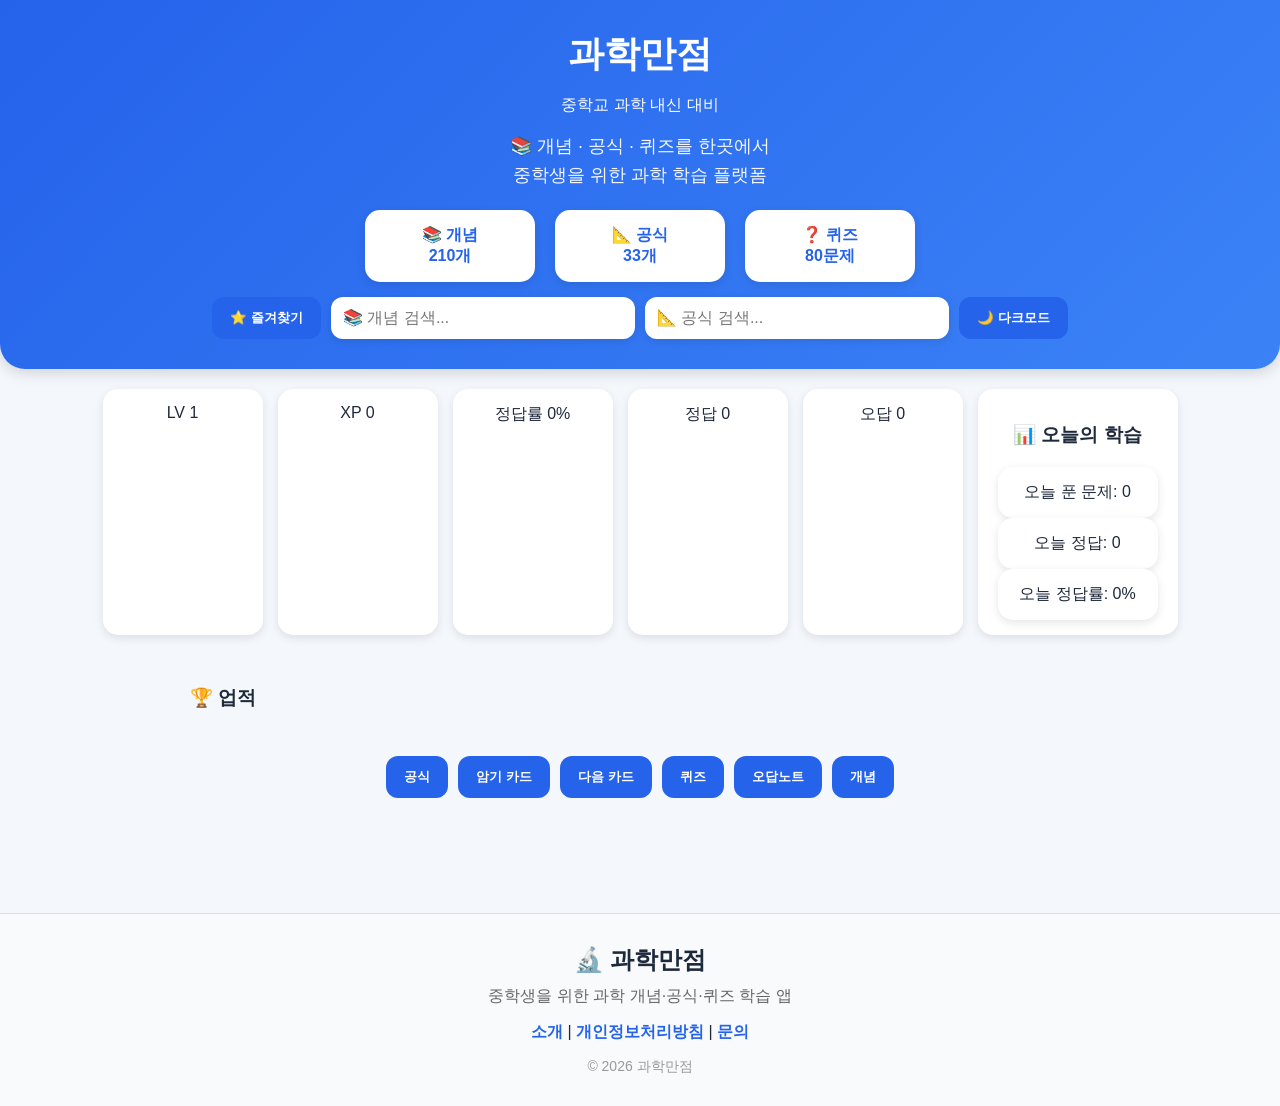
<file: index.html>
<!DOCTYPE html>
<html lang="ko">
<head>
<link rel="icon" type="image/png" href="science-icon.png">
<meta charset="UTF-8">
<meta name="viewport" content="width=device-width, initial-scale=1.0">
<script async src="https://pagead2.googlesyndication.com/pagead/js/adsbygoogle.js?client=ca-pub-6716423138144415"
     crossorigin="anonymous"></script>
<title>과학만점 - 중학교 과학 내신 대비</title>
<meta name="description" content="중학생을 위한 과학 개념, 공식, 퀴즈 학습 사이트">

<meta name="keywords" content="중학교 과학, 과학 개념, 과학 공식, 과학 퀴즈, 물리, 화학, 생명과학, 지구과학, 과학만점">
<link rel="stylesheet" href="style.css">
</head>
<body>

<section id="formulas">

    <section id="favorites" class="hidden">
        <h2>즐겨찾기</h2>
        <div id="favoriteResults"></div>
    </section>

</section>

<header>
<h1>과학만점</h1>
<p>중학교 과학 내신 대비</p>
<p class="hero-text">
📚 개념 · 공식 · 퀴즈를 한곳에서<br>
중학생을 위한 과학 학습 플랫폼
</p>
<div class="site-stats">

<div>
📚 개념
<br>
<strong>210개</strong>
</div>

<div>
📐 공식
<br>
<strong>33개</strong>
</div>

<div>
❓ 퀴즈
<br>
<strong>80문제</strong>
</div>

</div>

<div class="top-bar">

<button onclick="showTab('concepts');showFavorites()">
⭐ 즐겨찾기
</button>

<input
type="text"
id="searchInput"
placeholder="📚 개념 검색..."
oninput="searchConcept()">

<input
type="text"
id="formulaSearch"
placeholder="📐 공식 검색..."
oninput="searchFormula()">

<button onclick="toggleDarkMode()">
🌙 다크모드
</button>

</div>
</header>



<div class="stats">

<div>LV <span id="level">1</span></div>

<div>XP <span id="xp">0</span></div>

<div>정답률 <span id="accuracy">0</span>%</div>

<div>정답 <span id="correctCount">0</span></div>

<div>오답 <span id="wrongCount">0</span></div>

<div id="todayStats">
    <h3>📊 오늘의 학습</h3>

    <div>오늘 푼 문제:
        <span id="todaySolved">0</span>
    </div>

    <div>오늘 정답:
        <span id="todayCorrect">0</span>
    </div>

    <div>오늘 정답률:
        <span id="todayAccuracy">0</span>%
    </div>
</div>

</div>

<div id="achievements">
<h3>🏆 업적</h3>
<ul id="achievementList"></ul>
</div>

<div class="xp-bar">
    <div id="xpFill"></div>
</div>

<nav>
<button onclick="
showTab('formulas');
document
.getElementById('formulaResults')
.classList.remove('hidden-formula');
">
공식
</button>

<button onclick="showTab('flashcards')">
암기 카드
</button>
<button onclick="nextCard()">
다음 카드
</button>

<button onclick="
showTab('quiz');
setQuizMode('all');
">
퀴즈
</button>

<button onclick="showTab('wrong')">
오답노트
</button>

<button onclick="
showTab('concepts');
searchConcept();
">
개념
</button>

</nav>

<main>

<div id="formulaResults" class="hidden-formula"></div>

<section id="flashcards">
    

<h2>암기 카드</h2>

<div class="card"
onclick="flipCard()"
id="flashcard">
밀도 공식은?
</div>

</section>

<section id="quiz" class="hidden">

<h2>퀴즈</h2>

<button onclick="setQuizMode('all')">
전체 퀴즈
</button>

<button onclick="setQuizMode('wrong')">
오답 복습
</button>

<p id="question"></p>

<div id="answers"></div>

<p id="result"></p>

</section>

<section id="wrong" class="hidden">

<h2>오답노트</h2>

<ul id="wrongList"></ul>

</section>

<section id="concepts" class="hidden">

<div id="conceptResults"></div>

</section>

</main>

<footer class="footer">

<div class="footer-title">
🔬 과학만점
</div>

<div class="footer-desc">
중학생을 위한 과학 개념·공식·퀴즈 학습 앱
</div>

<div class="footer-links">
<a href="about.html">소개</a>
|
<a href="privacy.html">개인정보처리방침</a>
|
<a href="contact.html">문의</a>
</div>

<div class="footer-copy">
© 2026 과학만점
</div>

</footer>

<script src="script.js"></script>

</body>
</html>
</file>
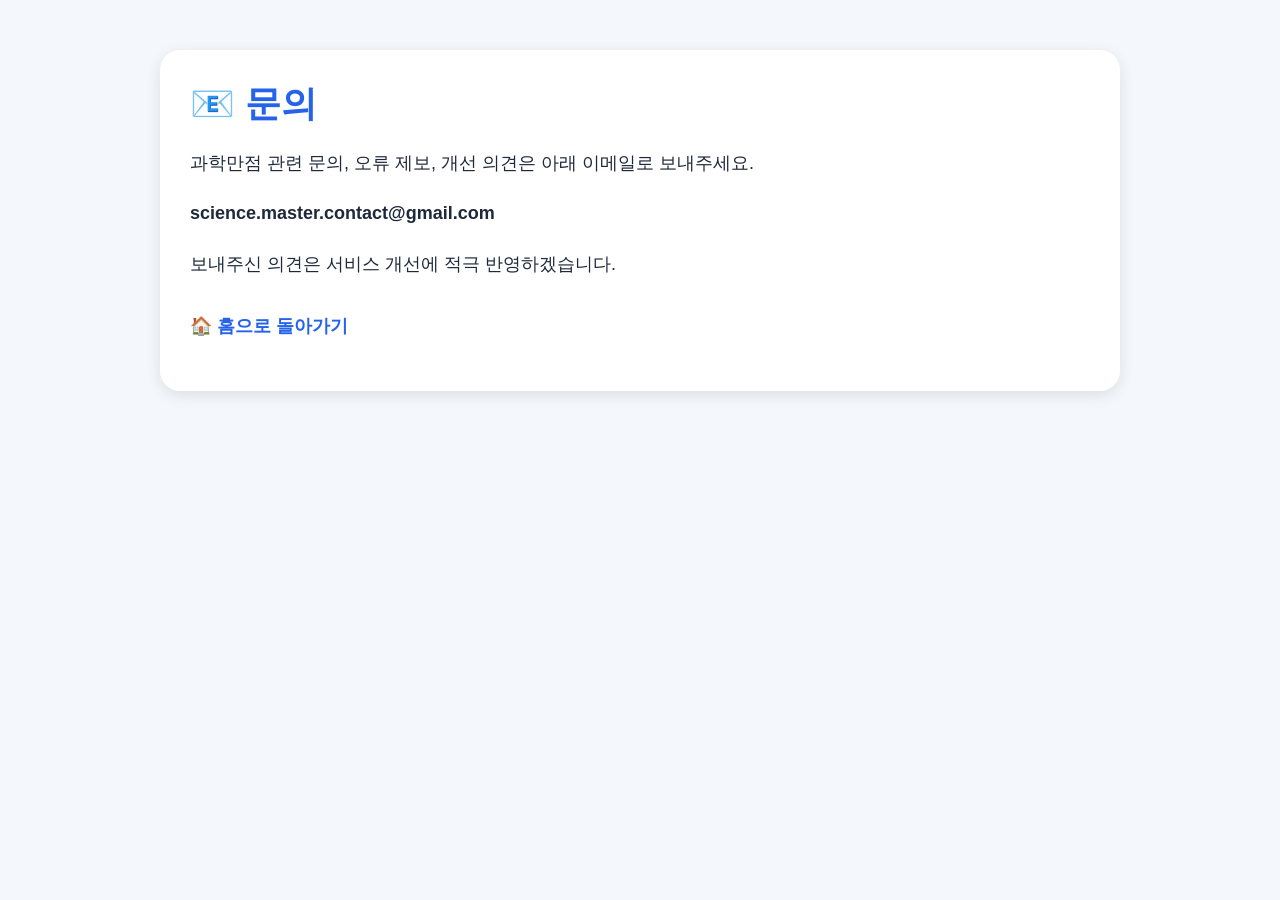
<file: contact.html>
<!DOCTYPE html>
<html lang="ko">
<head>
<meta charset="UTF-8">
<meta name="viewport" content="width=device-width, initial-scale=1.0">

<link rel="stylesheet" href="style.css">

<title>문의</title>

</head>

<body>

<div class="page">

<h1>📧 문의</h1>

<p>
과학만점 관련 문의, 오류 제보, 개선 의견은 아래 이메일로 보내주세요.
</p>

<p>
<strong>science.master.contact@gmail.com</strong>
</p>

<p>
보내주신 의견은 서비스 개선에 적극 반영하겠습니다.
</p>

<p style="margin-top:30px;">
<a href="index.html">🏠 홈으로 돌아가기</a>
</p>

</div>

</body>
</html>
</file>
<file: style.css>
#achievements{
    max-width: 900px;
    margin: 30px auto;
}

body{
    font-family:'Segoe UI',sans-serif;
    margin:0;
    background:#f4f7fb;
    color:#1e293b;
}

header{
    background:linear-gradient(
    135deg,
    #2563eb,
    #3b82f6
    );

    color:white;
    padding:30px;
    text-align:center;

    border-radius:
    0 0 25px 25px;

    box-shadow:
    0 4px 15px
    rgba(0,0,0,0.15);
}

h1{
    margin:0;
    font-size:36px;
}

.top-bar{
    display:flex;
    justify-content:center;
    gap:10px;
    margin-top:15px;
    flex-wrap:wrap;
}

input{
    padding:12px;
    width:280px;

    border:none;
    border-radius:12px;

    box-shadow:
    0 2px 8px
    rgba(0,0,0,0.1);

    font-size:16px;
}

button{
    background:#2563eb;
    color:white;

    border:none;
    border-radius:12px;

    padding:12px 18px;

    cursor:pointer;

    font-weight:bold;

    transition:0.25s;
}

button:hover{
    transform:translateY(-2px);

    background:#1d4ed8;
}

.stats{
    display:flex;
    flex-wrap:wrap;

    justify-content:center;

    gap:15px;

    padding:20px;
}

.stats div{
    background:white;

    padding:15px 20px;

    border-radius:15px;

    min-width:120px;

    text-align:center;

    box-shadow:
    0 3px 10px
    rgba(0,0,0,0.1);
}

nav{
    display:flex;

    justify-content:center;

    flex-wrap:wrap;

    gap:10px;

    padding:15px;
}

main{
    max-width:1000px;

    margin:auto;

    padding:20px;
}

.card{
    background:white;

    border-radius:20px;

    padding:50px;

    text-align:center;

    font-size:30px;

    cursor:pointer;

    box-shadow:
    0 8px 25px
    rgba(0,0,0,0.12);

    transition:0.3s;

    margin-top:20px;
}

.card:hover{
    transform:scale(1.03);
}

.answer-btn{
    display:block;

    width:100%;

    margin:10px 0;

    padding:15px;

    font-size:16px;
}

.hidden{
    display:none;
}

#question{
    font-size:24px;

    font-weight:bold;

    margin-bottom:20px;
}

#conceptResults div{
    background:white;

    padding:20px;

    margin:15px 0;

    border-radius:15px;

    box-shadow:
    0 3px 10px
    rgba(0,0,0,0.08);
}

#conceptResults h3{
    color:#2563eb;

    margin-top:0;
}

#result{
    margin-top:15px;

    font-size:22px;

    font-weight:bold;
}

.dark{
    background:#0f172a;
    color:#f8fafc;
}

.dark header{
    background:linear-gradient(
    135deg,
    #1e293b,
    #334155
    );
}

.dark .card,
.dark .stats div,
.dark #conceptResults div{
    background:#1e293b;
    color:white;
}

.dark button{
    background:#3b82f6;
}

.dark input{
    background:#334155;
    color:white;
}

.dark .stats{
    background:none;
}

@media(max-width:600px){

    h1{
        font-size:28px;
    }

    .card{
        font-size:22px;
        padding:30px;
    }

    .stats{
        flex-direction:column;
    }

    button{
        width:100%;
    }

    input{
        width:100%;
    }

}

#formulaResults div{
    background:white;
    padding:20px;
    margin:15px 0;
    border-radius:15px;
    box-shadow:0 3px 10px rgba(0,0,0,0.08);
}

#formulaResults h3{
    color:#2563eb;
    margin-top:0;
}

.hidden-formula{
    display:none;
}

.dark #formulaResults div{
    background:#222;
    color:white;
}

.dark #formulaResults h3{
    color:#60a5fa;
}

.dark #formulaResults hr{
    border-color:#555;
}

.dark #formulaResults p{
    color:white;
}

\.formula-card{
    background:white;
    border-radius:15px;
    padding:20px;
    margin-top:20px;
    box-shadow:0 4px 10px rgba(0,0,0,0.15);
}

.dark .formula-card{
    background:#222;
    color:white;
}

select{
    padding:12px;
    border:none;
    border-radius:12px;
    font-size:16px;
}

.footer{
    margin-top:60px;
    padding:30px;
    text-align:center;
    background:#f8fafc;
    border-top:1px solid #ddd;
}

.footer-title{
    font-size:24px;
    font-weight:bold;
    margin-bottom:10px;
}

.footer-desc{
    color:#666;
    margin-bottom:15px;
}

.footer-links{
    margin-bottom:15px;
}

.footer-links a{
    text-decoration:none;
    color:#2563eb;
    font-weight:bold;
}

.footer-copy{
    color:#999;
    font-size:14px;
}

.dark .footer{
    background:#111827;
    border-top:1px solid #374151;
}

.dark .footer-desc,
.dark .footer-copy{
    color:#cbd5e1;
}

.page{
    max-width:900px;
    margin:50px auto;
    padding:30px;
    background:white;
    border-radius:20px;
    box-shadow:0 4px 15px rgba(0,0,0,0.1);
}

.page h1{
    color:#2563eb;
    margin-top:0;
}

.page p{
    line-height:1.8;
    font-size:18px;
}

.page a{
    text-decoration:none;
    color:#2563eb;
    font-weight:bold;
}

.dark .page{
    background:#1e293b;
    color:white;
}

.hero-text{
    margin-top:15px;
    font-size:18px;
    opacity:0.95;
    line-height:1.6;
}
.site-stats{
    display:flex;
    justify-content:center;
    gap:20px;
    margin-top:20px;
    flex-wrap:wrap;
}

.site-stats div{
    background:white;
    color:#2563eb;
    padding:15px 25px;
    border-radius:15px;
    font-weight:bold;
    box-shadow:0 3px 10px rgba(0,0,0,0.1);
}

.dark .site-stats div{
    background:#1e293b;
    color:white;
}

.site-stats div{
    min-width:120px;
    text-align:center;
    transition:0.2s;
}

.site-stats div:hover{
    transform:translateY(-5px);
}
</file>
